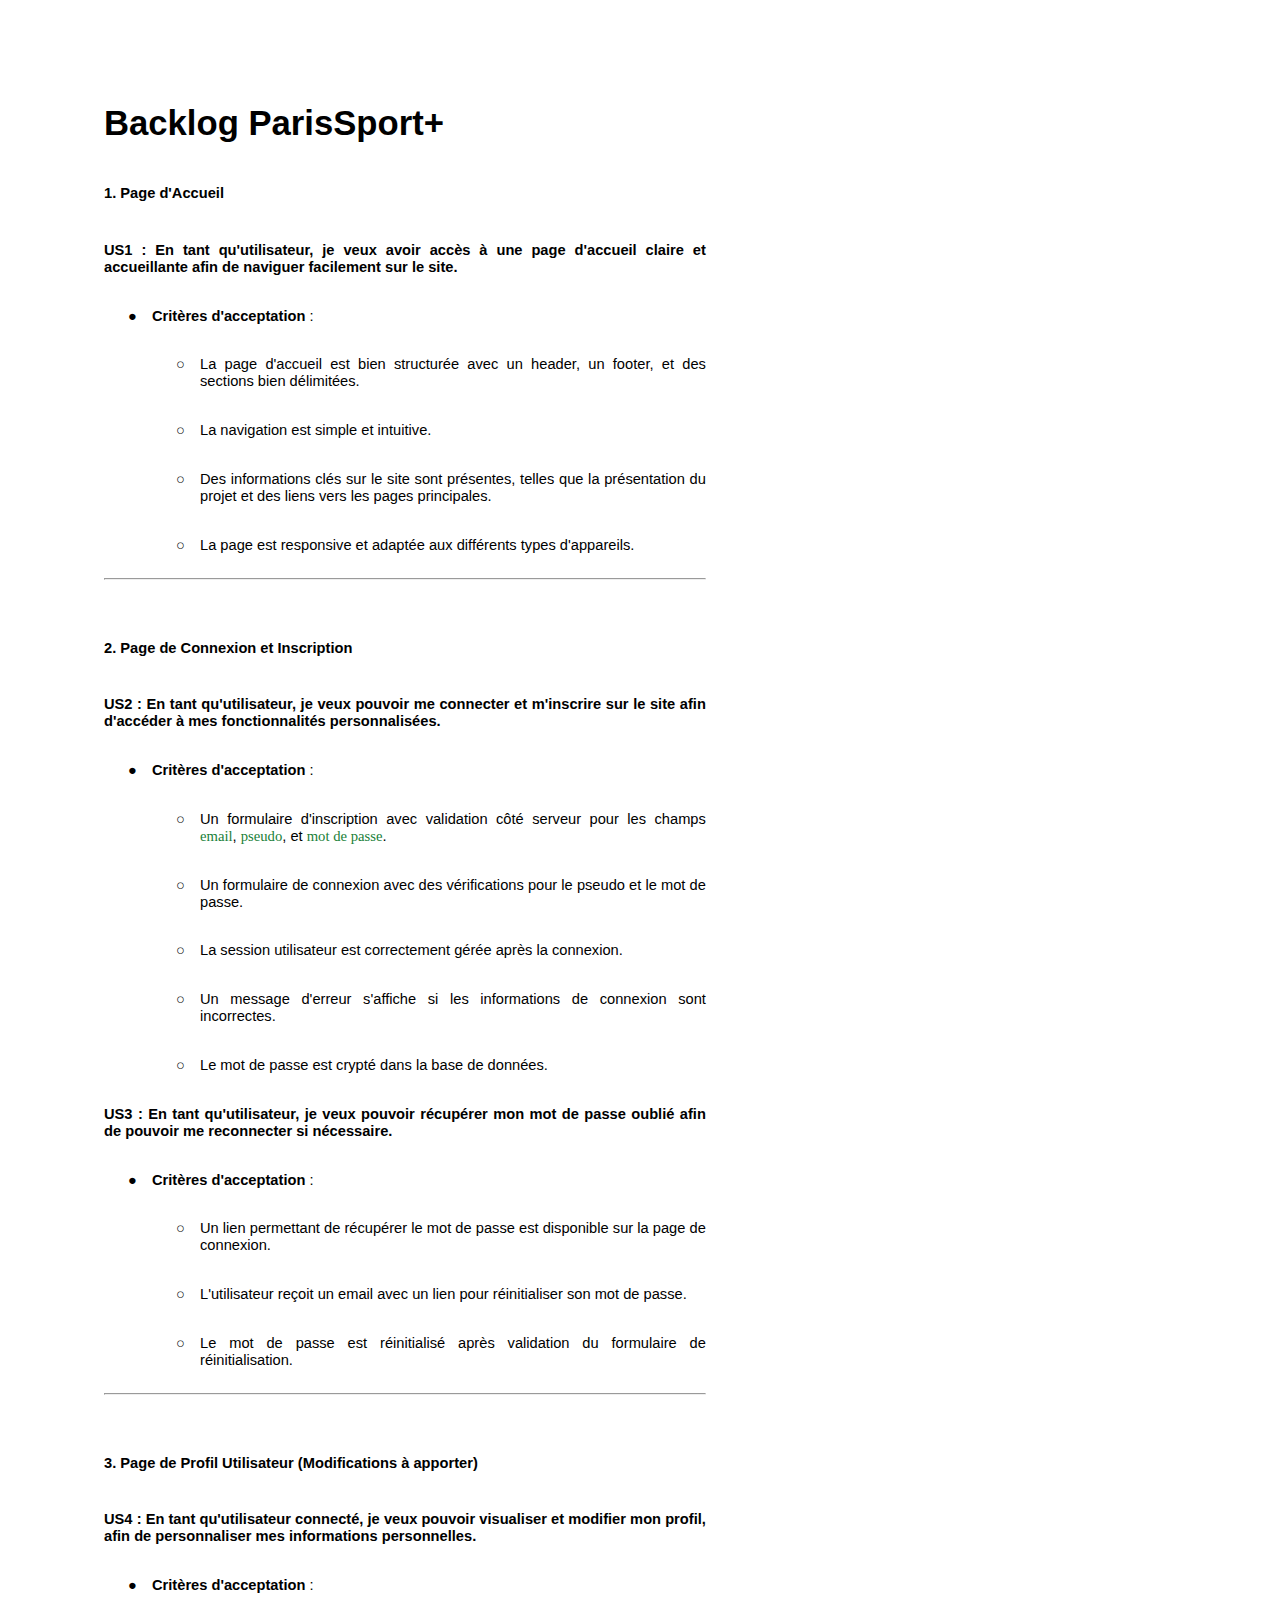
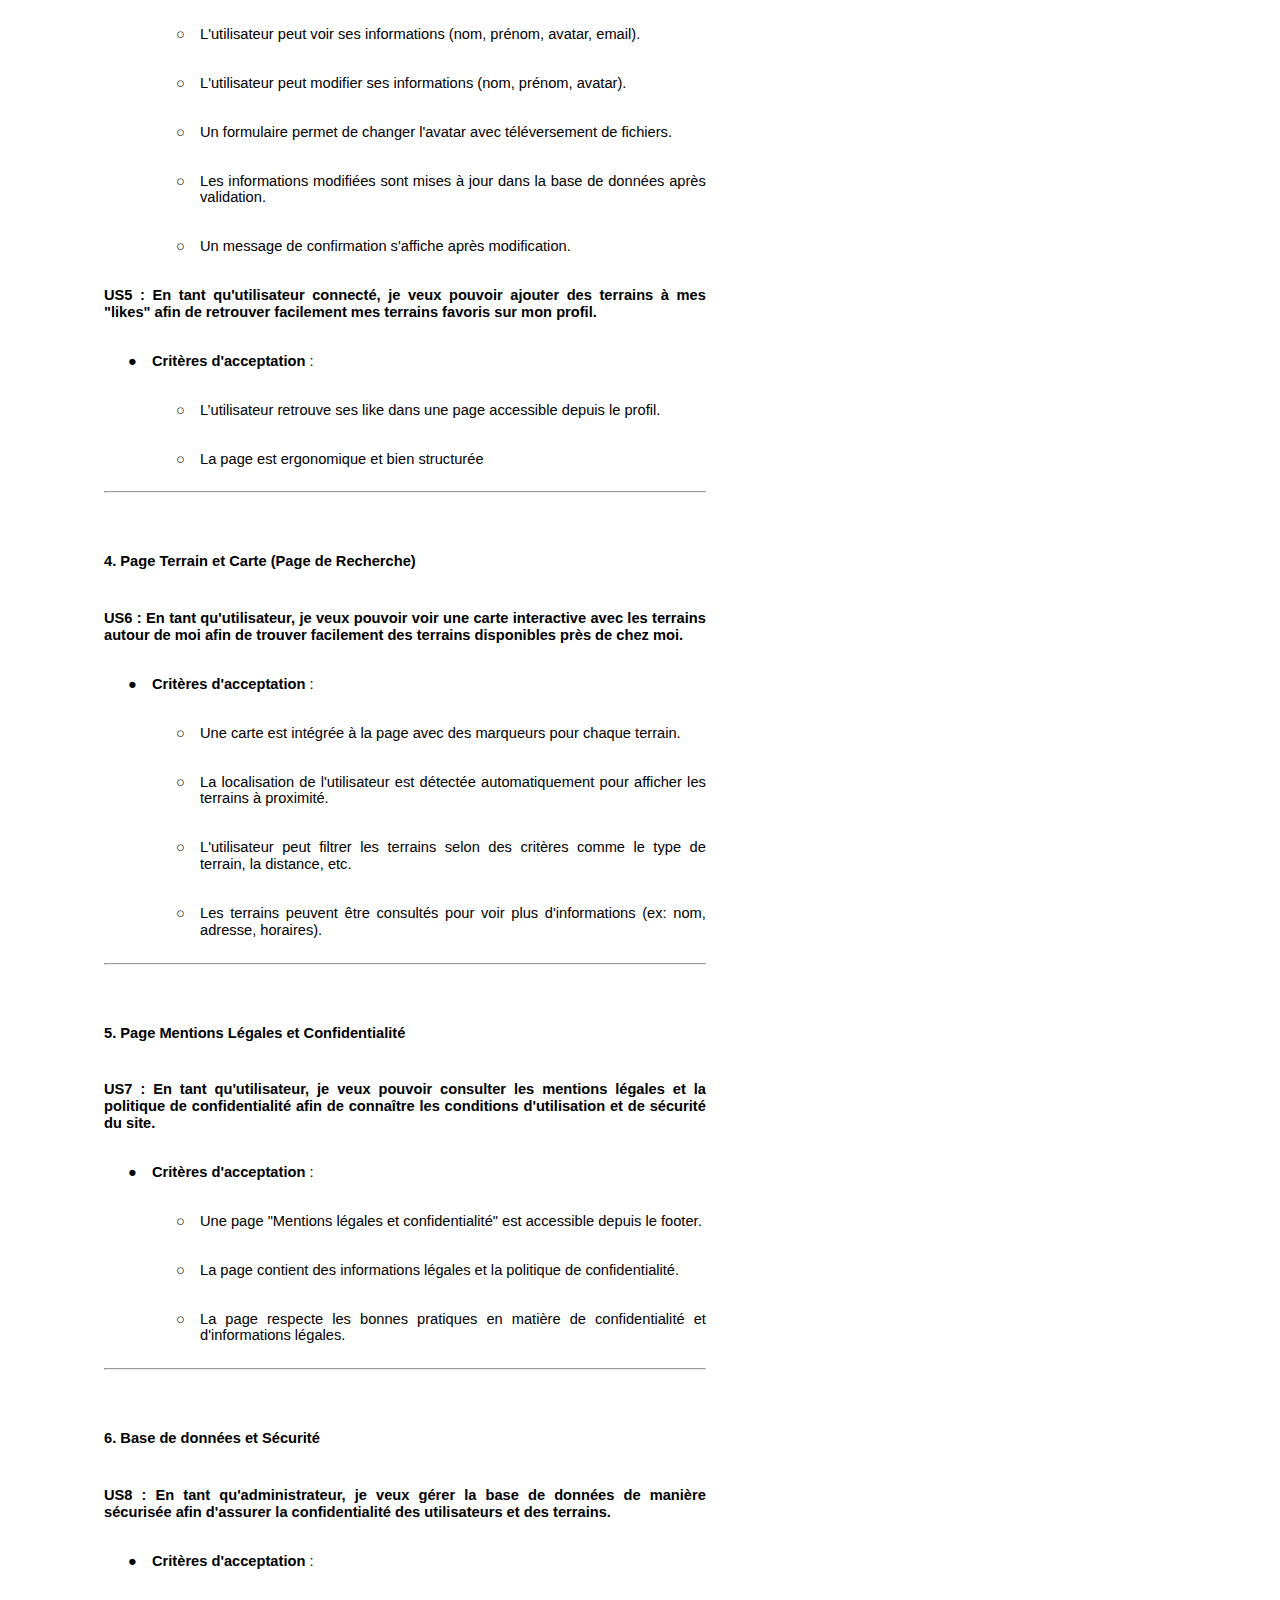
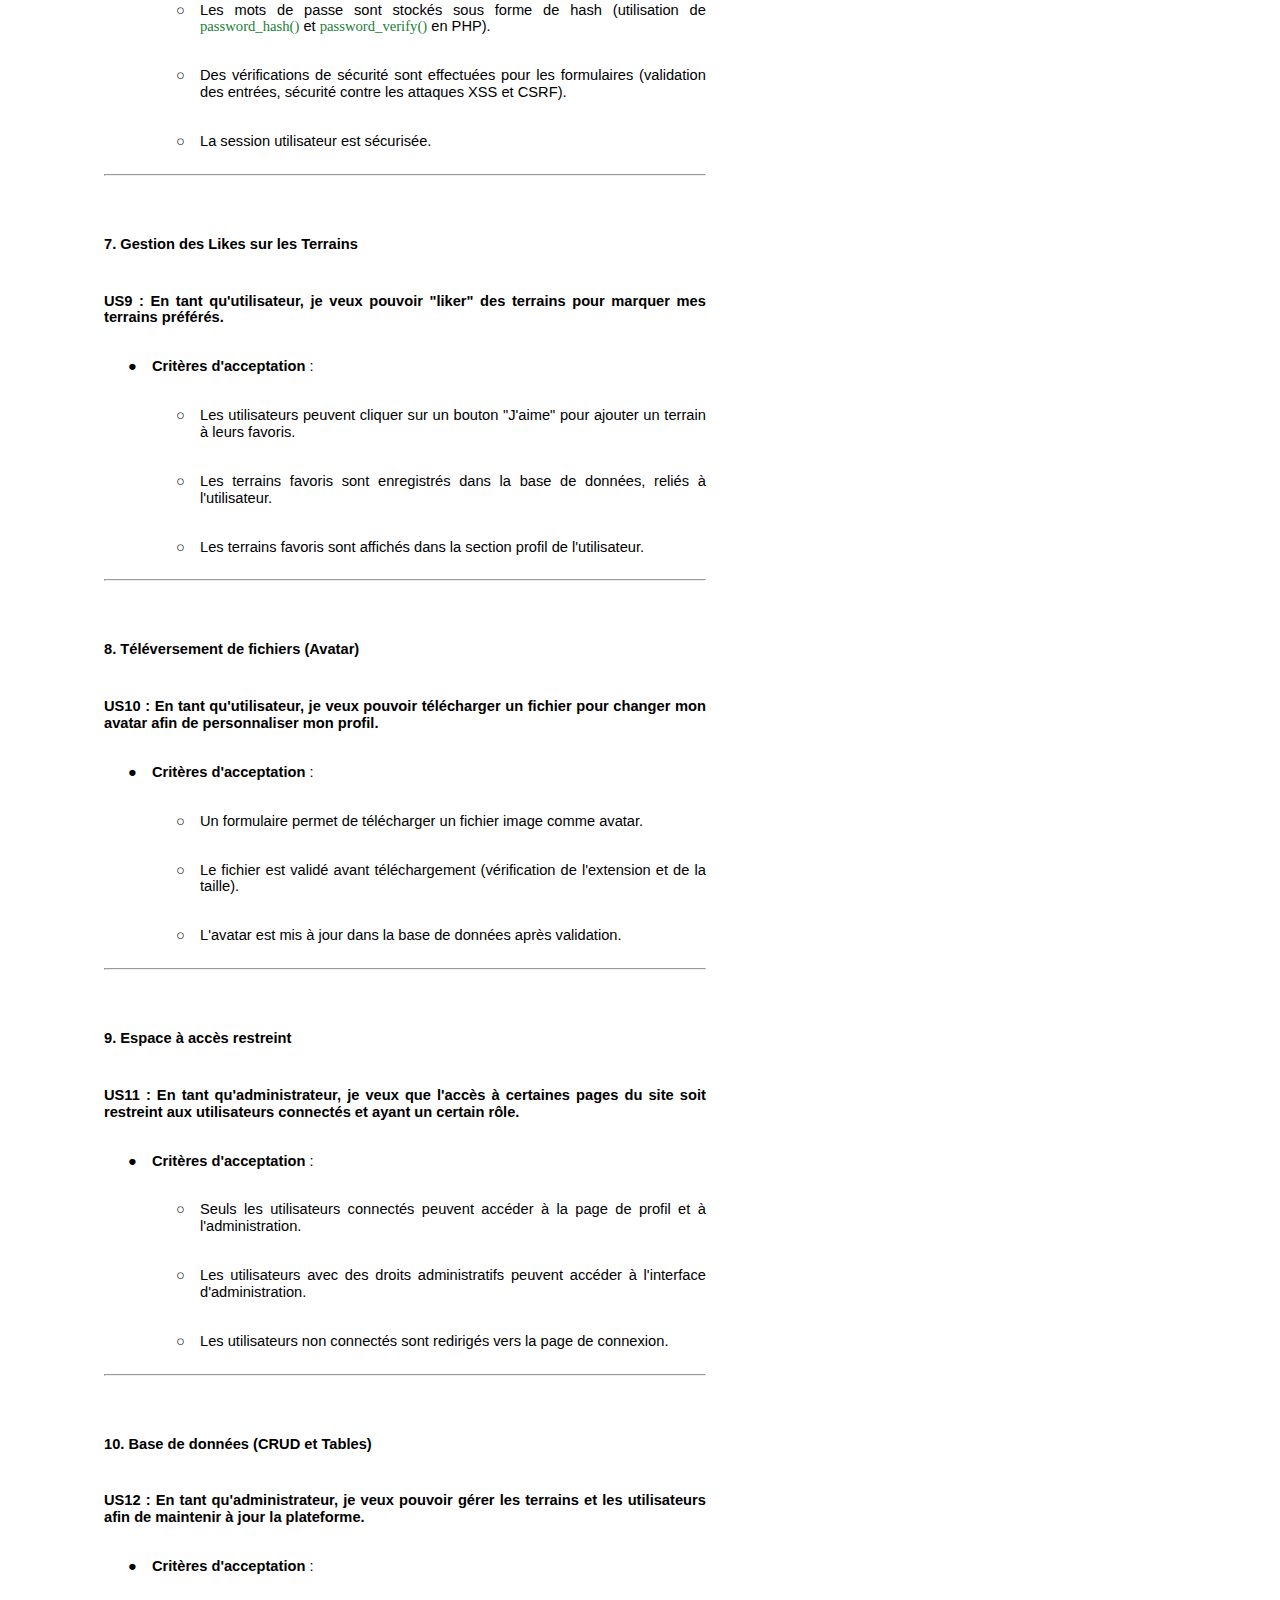
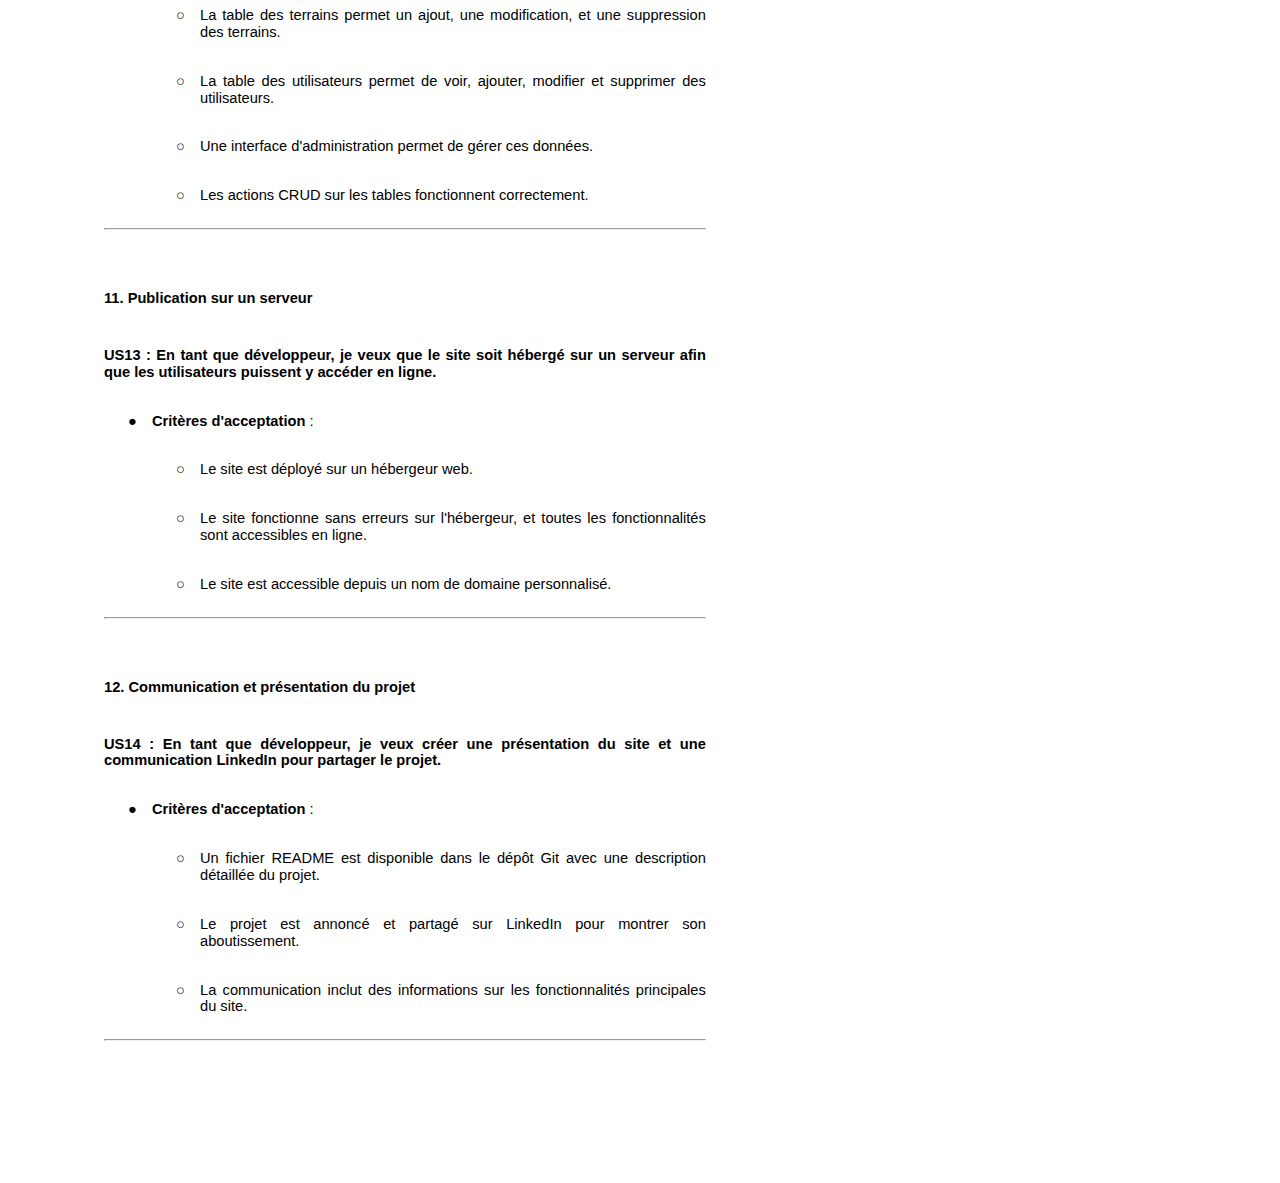
<file: doc/BacklogParisSport.html>
<html><head><meta content="text/html; charset=UTF-8" http-equiv="content-type"><style type="text/css">@import url(https://themes.googleusercontent.com/fonts/css?kit=XGMkxXUZTA64h2imyzu79g);.lst-kix_bz93efaguk58-1>li:before{content:"\0025cb   "}.lst-kix_bz93efaguk58-0>li:before{content:"\0025cf   "}.lst-kix_bz93efaguk58-2>li:before{content:"\0025a0   "}.lst-kix_bz93efaguk58-5>li:before{content:"\0025a0   "}.lst-kix_bz93efaguk58-4>li:before{content:"\0025cb   "}.lst-kix_bz93efaguk58-3>li:before{content:"\0025cf   "}.lst-kix_r1dg8y3s23q3-8>li:before{content:"\0025a0   "}.lst-kix_bz93efaguk58-8>li:before{content:"\0025a0   "}.lst-kix_r1dg8y3s23q3-6>li:before{content:"\0025cf   "}.lst-kix_r1dg8y3s23q3-7>li:before{content:"\0025cb   "}.lst-kix_r1dg8y3s23q3-4>li:before{content:"\0025cb   "}.lst-kix_bz93efaguk58-6>li:before{content:"\0025cf   "}.lst-kix_bz93efaguk58-7>li:before{content:"\0025cb   "}.lst-kix_r1dg8y3s23q3-5>li:before{content:"\0025a0   "}.lst-kix_r1dg8y3s23q3-0>li:before{content:"\0025cf   "}.lst-kix_r1dg8y3s23q3-2>li:before{content:"\0025a0   "}.lst-kix_r1dg8y3s23q3-3>li:before{content:"\0025cf   "}ul.lst-kix_lhtgxtkdyfj8-1{list-style-type:none}ul.lst-kix_lhtgxtkdyfj8-0{list-style-type:none}.lst-kix_r1dg8y3s23q3-1>li:before{content:"\0025cb   "}.lst-kix_eq26rh3wod17-6>li:before{content:"\0025cf   "}.lst-kix_eq26rh3wod17-8>li:before{content:"\0025a0   "}.lst-kix_eq26rh3wod17-7>li:before{content:"\0025cb   "}ul.lst-kix_lhtgxtkdyfj8-5{list-style-type:none}ul.lst-kix_lhtgxtkdyfj8-4{list-style-type:none}ul.lst-kix_lhtgxtkdyfj8-3{list-style-type:none}ul.lst-kix_bz93efaguk58-8{list-style-type:none}ul.lst-kix_lhtgxtkdyfj8-2{list-style-type:none}.lst-kix_eq26rh3wod17-2>li:before{content:"\0025a0   "}.lst-kix_eq26rh3wod17-4>li:before{content:"\0025cb   "}ul.lst-kix_bz93efaguk58-7{list-style-type:none}ul.lst-kix_lhtgxtkdyfj8-8{list-style-type:none}ul.lst-kix_lhtgxtkdyfj8-7{list-style-type:none}ul.lst-kix_lhtgxtkdyfj8-6{list-style-type:none}.lst-kix_eq26rh3wod17-1>li:before{content:"\0025cb   "}.lst-kix_eq26rh3wod17-5>li:before{content:"\0025a0   "}ul.lst-kix_bz93efaguk58-2{list-style-type:none}ul.lst-kix_bz93efaguk58-1{list-style-type:none}ul.lst-kix_bz93efaguk58-0{list-style-type:none}ul.lst-kix_bz93efaguk58-6{list-style-type:none}ul.lst-kix_bz93efaguk58-5{list-style-type:none}ul.lst-kix_bz93efaguk58-4{list-style-type:none}.lst-kix_eq26rh3wod17-3>li:before{content:"\0025cf   "}ul.lst-kix_bz93efaguk58-3{list-style-type:none}.lst-kix_w7a90azeq2c2-8>li:before{content:"\0025a0   "}.lst-kix_w7a90azeq2c2-7>li:before{content:"\0025cb   "}.lst-kix_eq26rh3wod17-0>li:before{content:"\0025cf   "}.lst-kix_w7a90azeq2c2-4>li:before{content:"\0025cb   "}.lst-kix_w7a90azeq2c2-3>li:before{content:"\0025cf   "}.lst-kix_w7a90azeq2c2-5>li:before{content:"\0025a0   "}.lst-kix_w7a90azeq2c2-2>li:before{content:"\0025a0   "}.lst-kix_w7a90azeq2c2-6>li:before{content:"\0025cf   "}ul.lst-kix_eq26rh3wod17-7{list-style-type:none}ul.lst-kix_eq26rh3wod17-6{list-style-type:none}ul.lst-kix_eq26rh3wod17-5{list-style-type:none}ul.lst-kix_eq26rh3wod17-4{list-style-type:none}ul.lst-kix_eq26rh3wod17-8{list-style-type:none}.lst-kix_w7a90azeq2c2-1>li:before{content:"\0025cb   "}ul.lst-kix_eq26rh3wod17-3{list-style-type:none}ul.lst-kix_eq26rh3wod17-2{list-style-type:none}ul.lst-kix_eq26rh3wod17-1{list-style-type:none}ul.lst-kix_eq26rh3wod17-0{list-style-type:none}ul.lst-kix_xi1wc02abz8b-0{list-style-type:none}ul.lst-kix_xi1wc02abz8b-1{list-style-type:none}ul.lst-kix_xi1wc02abz8b-2{list-style-type:none}ul.lst-kix_xi1wc02abz8b-3{list-style-type:none}ul.lst-kix_xi1wc02abz8b-8{list-style-type:none}ul.lst-kix_xi1wc02abz8b-4{list-style-type:none}ul.lst-kix_xi1wc02abz8b-5{list-style-type:none}ul.lst-kix_xi1wc02abz8b-6{list-style-type:none}ul.lst-kix_xi1wc02abz8b-7{list-style-type:none}.lst-kix_lhtgxtkdyfj8-0>li:before{content:"\0025cf   "}.lst-kix_4fp1rqui1zhj-6>li:before{content:"\0025cf   "}.lst-kix_lhtgxtkdyfj8-2>li:before{content:"\0025a0   "}.lst-kix_4fp1rqui1zhj-4>li:before{content:"\0025cb   "}.lst-kix_4fp1rqui1zhj-8>li:before{content:"\0025a0   "}ul.lst-kix_nbe6zi348avw-0{list-style-type:none}ul.lst-kix_nbe6zi348avw-1{list-style-type:none}ul.lst-kix_40p2dtoordqa-0{list-style-type:none}.lst-kix_40p2dtoordqa-2>li:before{content:"\0025a0   "}.lst-kix_lhtgxtkdyfj8-4>li:before{content:"\0025cb   "}.lst-kix_40p2dtoordqa-4>li:before{content:"\0025cb   "}.lst-kix_40p2dtoordqa-6>li:before{content:"\0025cf   "}ul.lst-kix_40p2dtoordqa-1{list-style-type:none}ul.lst-kix_40p2dtoordqa-2{list-style-type:none}ul.lst-kix_40p2dtoordqa-3{list-style-type:none}ul.lst-kix_40p2dtoordqa-4{list-style-type:none}ul.lst-kix_40p2dtoordqa-5{list-style-type:none}ul.lst-kix_40p2dtoordqa-6{list-style-type:none}ul.lst-kix_40p2dtoordqa-7{list-style-type:none}.lst-kix_40p2dtoordqa-8>li:before{content:"\0025a0   "}ul.lst-kix_40p2dtoordqa-8{list-style-type:none}ul.lst-kix_b4vii6eakx88-8{list-style-type:none}.lst-kix_nbe6zi348avw-6>li:before{content:"\0025cf   "}ul.lst-kix_q1gwfn21t0l8-4{list-style-type:none}ul.lst-kix_q1gwfn21t0l8-5{list-style-type:none}ul.lst-kix_b4vii6eakx88-6{list-style-type:none}.lst-kix_beugkn7z8kzf-8>li:before{content:"\0025a0   "}ul.lst-kix_q1gwfn21t0l8-2{list-style-type:none}ul.lst-kix_b4vii6eakx88-7{list-style-type:none}.lst-kix_q1gwfn21t0l8-1>li:before{content:"\0025cb   "}ul.lst-kix_q1gwfn21t0l8-3{list-style-type:none}ul.lst-kix_q1gwfn21t0l8-8{list-style-type:none}ul.lst-kix_q1gwfn21t0l8-6{list-style-type:none}.lst-kix_1af0wkfwcula-0>li:before{content:"\0025cf   "}.lst-kix_1af0wkfwcula-4>li:before{content:"\0025cb   "}ul.lst-kix_q1gwfn21t0l8-7{list-style-type:none}.lst-kix_beugkn7z8kzf-4>li:before{content:"\0025cb   "}.lst-kix_q1gwfn21t0l8-3>li:before{content:"\0025cf   "}.lst-kix_q1gwfn21t0l8-5>li:before{content:"\0025a0   "}.lst-kix_nbe6zi348avw-8>li:before{content:"\0025a0   "}.lst-kix_nbe6zi348avw-0>li:before{content:"\0025cf   "}.lst-kix_1af0wkfwcula-2>li:before{content:"\0025a0   "}.lst-kix_4fp1rqui1zhj-0>li:before{content:"\0025cf   "}ul.lst-kix_nbe6zi348avw-2{list-style-type:none}.lst-kix_nbe6zi348avw-2>li:before{content:"\0025a0   "}ul.lst-kix_nbe6zi348avw-3{list-style-type:none}.lst-kix_4fp1rqui1zhj-2>li:before{content:"\0025a0   "}.lst-kix_beugkn7z8kzf-6>li:before{content:"\0025cf   "}ul.lst-kix_nbe6zi348avw-4{list-style-type:none}ul.lst-kix_nbe6zi348avw-5{list-style-type:none}.lst-kix_nbe6zi348avw-4>li:before{content:"\0025cb   "}ul.lst-kix_nbe6zi348avw-6{list-style-type:none}ul.lst-kix_nbe6zi348avw-7{list-style-type:none}ul.lst-kix_nbe6zi348avw-8{list-style-type:none}.lst-kix_40p2dtoordqa-0>li:before{content:"\0025cf   "}ul.lst-kix_r1dg8y3s23q3-2{list-style-type:none}ul.lst-kix_r1dg8y3s23q3-1{list-style-type:none}ul.lst-kix_mkmxcdqaamca-0{list-style-type:none}ul.lst-kix_r1dg8y3s23q3-0{list-style-type:none}ul.lst-kix_mkmxcdqaamca-3{list-style-type:none}ul.lst-kix_mkmxcdqaamca-4{list-style-type:none}ul.lst-kix_mkmxcdqaamca-1{list-style-type:none}ul.lst-kix_mkmxcdqaamca-2{list-style-type:none}ul.lst-kix_mkmxcdqaamca-7{list-style-type:none}.lst-kix_mkmxcdqaamca-8>li:before{content:"\0025a0   "}ul.lst-kix_mkmxcdqaamca-8{list-style-type:none}ul.lst-kix_r1dg8y3s23q3-8{list-style-type:none}ul.lst-kix_mkmxcdqaamca-5{list-style-type:none}ul.lst-kix_r1dg8y3s23q3-7{list-style-type:none}ul.lst-kix_mkmxcdqaamca-6{list-style-type:none}ul.lst-kix_r1dg8y3s23q3-6{list-style-type:none}ul.lst-kix_r1dg8y3s23q3-5{list-style-type:none}ul.lst-kix_r1dg8y3s23q3-4{list-style-type:none}ul.lst-kix_r1dg8y3s23q3-3{list-style-type:none}ul.lst-kix_w7a90azeq2c2-1{list-style-type:none}ul.lst-kix_w7a90azeq2c2-2{list-style-type:none}.lst-kix_beugkn7z8kzf-0>li:before{content:"\0025cf   "}.lst-kix_beugkn7z8kzf-2>li:before{content:"\0025a0   "}ul.lst-kix_w7a90azeq2c2-3{list-style-type:none}.lst-kix_q1gwfn21t0l8-7>li:before{content:"\0025cb   "}ul.lst-kix_w7a90azeq2c2-4{list-style-type:none}.lst-kix_1af0wkfwcula-8>li:before{content:"\0025a0   "}ul.lst-kix_w7a90azeq2c2-0{list-style-type:none}.lst-kix_mkmxcdqaamca-2>li:before{content:"\0025a0   "}.lst-kix_mkmxcdqaamca-6>li:before{content:"\0025cf   "}ul.lst-kix_b4vii6eakx88-0{list-style-type:none}ul.lst-kix_b4vii6eakx88-1{list-style-type:none}ul.lst-kix_b4vii6eakx88-4{list-style-type:none}ul.lst-kix_w7a90azeq2c2-5{list-style-type:none}ul.lst-kix_b4vii6eakx88-5{list-style-type:none}ul.lst-kix_w7a90azeq2c2-6{list-style-type:none}ul.lst-kix_b4vii6eakx88-2{list-style-type:none}.lst-kix_1af0wkfwcula-6>li:before{content:"\0025cf   "}ul.lst-kix_w7a90azeq2c2-7{list-style-type:none}ul.lst-kix_b4vii6eakx88-3{list-style-type:none}ul.lst-kix_w7a90azeq2c2-8{list-style-type:none}.lst-kix_mkmxcdqaamca-4>li:before{content:"\0025cb   "}.lst-kix_34b22ldvqug6-0>li:before{content:"\0025cf   "}.lst-kix_34b22ldvqug6-1>li:before{content:"\0025cb   "}.lst-kix_mkmxcdqaamca-1>li:before{content:"\0025cb   "}.lst-kix_34b22ldvqug6-2>li:before{content:"\0025a0   "}.lst-kix_b4vii6eakx88-4>li:before{content:"\0025cb   "}.lst-kix_xi1wc02abz8b-8>li:before{content:"\0025a0   "}.lst-kix_mkmxcdqaamca-0>li:before{content:"\0025cf   "}.lst-kix_34b22ldvqug6-4>li:before{content:"\0025cb   "}.lst-kix_34b22ldvqug6-3>li:before{content:"\0025cf   "}.lst-kix_34b22ldvqug6-5>li:before{content:"\0025a0   "}.lst-kix_b4vii6eakx88-5>li:before{content:"\0025a0   "}.lst-kix_b4vii6eakx88-6>li:before{content:"\0025cf   "}.lst-kix_b4vii6eakx88-7>li:before{content:"\0025cb   "}.lst-kix_34b22ldvqug6-7>li:before{content:"\0025cb   "}.lst-kix_34b22ldvqug6-6>li:before{content:"\0025cf   "}.lst-kix_b4vii6eakx88-8>li:before{content:"\0025a0   "}.lst-kix_34b22ldvqug6-8>li:before{content:"\0025a0   "}.lst-kix_xi1wc02abz8b-1>li:before{content:"\0025cb   "}.lst-kix_xi1wc02abz8b-0>li:before{content:"\0025cf   "}.lst-kix_b4vii6eakx88-2>li:before{content:"\0025a0   "}.lst-kix_b4vii6eakx88-3>li:before{content:"\0025cf   "}.lst-kix_xi1wc02abz8b-5>li:before{content:"\0025a0   "}.lst-kix_xi1wc02abz8b-7>li:before{content:"\0025cb   "}.lst-kix_b4vii6eakx88-1>li:before{content:"\0025cb   "}.lst-kix_xi1wc02abz8b-2>li:before{content:"\0025a0   "}.lst-kix_xi1wc02abz8b-6>li:before{content:"\0025cf   "}.lst-kix_xi1wc02abz8b-3>li:before{content:"\0025cf   "}ul.lst-kix_q1gwfn21t0l8-0{list-style-type:none}.lst-kix_b4vii6eakx88-0>li:before{content:"\0025cf   "}ul.lst-kix_q1gwfn21t0l8-1{list-style-type:none}.lst-kix_xi1wc02abz8b-4>li:before{content:"\0025cb   "}ul.lst-kix_4fp1rqui1zhj-7{list-style-type:none}.lst-kix_lhtgxtkdyfj8-8>li:before{content:"\0025a0   "}ul.lst-kix_4fp1rqui1zhj-6{list-style-type:none}ul.lst-kix_4fp1rqui1zhj-5{list-style-type:none}ul.lst-kix_4fp1rqui1zhj-4{list-style-type:none}ul.lst-kix_4fp1rqui1zhj-3{list-style-type:none}.lst-kix_lhtgxtkdyfj8-6>li:before{content:"\0025cf   "}.lst-kix_lhtgxtkdyfj8-7>li:before{content:"\0025cb   "}ul.lst-kix_4fp1rqui1zhj-2{list-style-type:none}ul.lst-kix_4fp1rqui1zhj-1{list-style-type:none}ul.lst-kix_4fp1rqui1zhj-0{list-style-type:none}ul.lst-kix_4fp1rqui1zhj-8{list-style-type:none}.lst-kix_w7a90azeq2c2-0>li:before{content:"\0025cf   "}ul.lst-kix_1af0wkfwcula-0{list-style-type:none}ul.lst-kix_1af0wkfwcula-2{list-style-type:none}ul.lst-kix_1af0wkfwcula-1{list-style-type:none}ul.lst-kix_1af0wkfwcula-4{list-style-type:none}ul.lst-kix_1af0wkfwcula-3{list-style-type:none}ul.lst-kix_1af0wkfwcula-6{list-style-type:none}ul.lst-kix_1af0wkfwcula-5{list-style-type:none}ul.lst-kix_1af0wkfwcula-8{list-style-type:none}ul.lst-kix_1af0wkfwcula-7{list-style-type:none}.lst-kix_lhtgxtkdyfj8-1>li:before{content:"\0025cb   "}.lst-kix_4fp1rqui1zhj-7>li:before{content:"\0025cb   "}.lst-kix_40p2dtoordqa-1>li:before{content:"\0025cb   "}.lst-kix_lhtgxtkdyfj8-3>li:before{content:"\0025cf   "}.lst-kix_4fp1rqui1zhj-5>li:before{content:"\0025a0   "}.lst-kix_lhtgxtkdyfj8-5>li:before{content:"\0025a0   "}.lst-kix_40p2dtoordqa-3>li:before{content:"\0025cf   "}.lst-kix_40p2dtoordqa-5>li:before{content:"\0025a0   "}.lst-kix_40p2dtoordqa-7>li:before{content:"\0025cb   "}.lst-kix_1af0wkfwcula-3>li:before{content:"\0025cf   "}.lst-kix_1af0wkfwcula-1>li:before{content:"\0025cb   "}.lst-kix_1af0wkfwcula-5>li:before{content:"\0025a0   "}.lst-kix_nbe6zi348avw-5>li:before{content:"\0025a0   "}.lst-kix_q1gwfn21t0l8-2>li:before{content:"\0025a0   "}.lst-kix_beugkn7z8kzf-5>li:before{content:"\0025a0   "}ul.lst-kix_34b22ldvqug6-1{list-style-type:none}ul.lst-kix_34b22ldvqug6-2{list-style-type:none}ul.lst-kix_34b22ldvqug6-3{list-style-type:none}ul.lst-kix_34b22ldvqug6-4{list-style-type:none}.lst-kix_beugkn7z8kzf-3>li:before{content:"\0025cf   "}ul.lst-kix_beugkn7z8kzf-7{list-style-type:none}ul.lst-kix_34b22ldvqug6-5{list-style-type:none}ul.lst-kix_beugkn7z8kzf-8{list-style-type:none}ul.lst-kix_34b22ldvqug6-6{list-style-type:none}.lst-kix_nbe6zi348avw-7>li:before{content:"\0025cb   "}ul.lst-kix_34b22ldvqug6-7{list-style-type:none}.lst-kix_q1gwfn21t0l8-4>li:before{content:"\0025cb   "}ul.lst-kix_34b22ldvqug6-8{list-style-type:none}.lst-kix_nbe6zi348avw-1>li:before{content:"\0025cb   "}.lst-kix_4fp1rqui1zhj-1>li:before{content:"\0025cb   "}ul.lst-kix_34b22ldvqug6-0{list-style-type:none}.lst-kix_nbe6zi348avw-3>li:before{content:"\0025cf   "}.lst-kix_4fp1rqui1zhj-3>li:before{content:"\0025cf   "}.lst-kix_beugkn7z8kzf-7>li:before{content:"\0025cb   "}.lst-kix_q1gwfn21t0l8-0>li:before{content:"\0025cf   "}.lst-kix_mkmxcdqaamca-7>li:before{content:"\0025cb   "}li.li-bullet-0:before{margin-left:-18pt;white-space:nowrap;display:inline-block;min-width:18pt}.lst-kix_beugkn7z8kzf-1>li:before{content:"\0025cb   "}ul.lst-kix_beugkn7z8kzf-3{list-style-type:none}ul.lst-kix_beugkn7z8kzf-4{list-style-type:none}ul.lst-kix_beugkn7z8kzf-5{list-style-type:none}ul.lst-kix_beugkn7z8kzf-6{list-style-type:none}.lst-kix_mkmxcdqaamca-3>li:before{content:"\0025cf   "}.lst-kix_mkmxcdqaamca-5>li:before{content:"\0025a0   "}ul.lst-kix_beugkn7z8kzf-0{list-style-type:none}ul.lst-kix_beugkn7z8kzf-1{list-style-type:none}ul.lst-kix_beugkn7z8kzf-2{list-style-type:none}.lst-kix_q1gwfn21t0l8-6>li:before{content:"\0025cf   "}.lst-kix_1af0wkfwcula-7>li:before{content:"\0025cb   "}.lst-kix_q1gwfn21t0l8-8>li:before{content:"\0025a0   "}ol{margin:0;padding:0}table td,table th{padding:0}.c0{margin-left:72pt;padding-top:12pt;padding-left:0pt;padding-bottom:12pt;line-height:1.15;orphans:2;widows:2;text-align:justify}.c1{color:#000000;font-weight:400;text-decoration:none;vertical-align:baseline;font-size:11pt;font-family:"Arial";font-style:normal}.c4{padding-top:0pt;padding-bottom:0pt;line-height:1.15;orphans:2;widows:2;text-align:justify;height:11pt}.c3{color:#000000;font-weight:700;text-decoration:none;vertical-align:baseline;font-size:11pt;font-family:"Arial";font-style:normal}.c6{padding-top:12pt;padding-bottom:12pt;line-height:1.15;orphans:2;widows:2;text-align:justify}.c9{padding-top:14pt;padding-bottom:3pt;line-height:1.15;orphans:2;widows:2;text-align:justify}.c2{padding-top:12pt;padding-bottom:2pt;line-height:1.15;orphans:2;widows:2;text-align:justify}.c11{color:#000000;text-decoration:none;vertical-align:baseline;font-size:26pt;font-family:"Arial";font-style:normal}.c12{background-color:#ffffff;max-width:451.4pt;padding:72pt 72pt 72pt 72pt}.c7{color:#188038;font-weight:400;font-family:"Roboto Mono"}.c5{padding:0;margin:0}.c10{margin-left:36pt;padding-left:0pt}.c8{font-weight:700}.title{padding-top:0pt;color:#000000;font-size:26pt;padding-bottom:3pt;font-family:"Arial";line-height:1.15;page-break-after:avoid;orphans:2;widows:2;text-align:left}.subtitle{padding-top:0pt;color:#666666;font-size:15pt;padding-bottom:16pt;font-family:"Arial";line-height:1.15;page-break-after:avoid;orphans:2;widows:2;text-align:left}li{color:#000000;font-size:11pt;font-family:"Arial"}p{margin:0;color:#000000;font-size:11pt;font-family:"Arial"}h1{padding-top:20pt;color:#000000;font-size:20pt;padding-bottom:6pt;font-family:"Arial";line-height:1.15;page-break-after:avoid;orphans:2;widows:2;text-align:left}h2{padding-top:18pt;color:#000000;font-size:16pt;padding-bottom:6pt;font-family:"Arial";line-height:1.15;page-break-after:avoid;orphans:2;widows:2;text-align:left}h3{padding-top:16pt;color:#434343;font-size:14pt;padding-bottom:4pt;font-family:"Arial";line-height:1.15;page-break-after:avoid;orphans:2;widows:2;text-align:left}h4{padding-top:14pt;color:#666666;font-size:12pt;padding-bottom:4pt;font-family:"Arial";line-height:1.15;page-break-after:avoid;orphans:2;widows:2;text-align:left}h5{padding-top:12pt;color:#666666;font-size:11pt;padding-bottom:4pt;font-family:"Arial";line-height:1.15;page-break-after:avoid;orphans:2;widows:2;text-align:left}h6{padding-top:12pt;color:#666666;font-size:11pt;padding-bottom:4pt;font-family:"Arial";line-height:1.15;page-break-after:avoid;font-style:italic;orphans:2;widows:2;text-align:left}</style></head><body class="c12 doc-content"><p class="c9 title" id="h.p86kwjhmlyy2"><span class="c8 c11">Backlog ParisSport+</span></p><h4 class="c2" id="h.mmbza73gj5wo"><span class="c3">1. Page d&#39;Accueil</span></h4><p class="c6"><span class="c3">US1 : En tant qu&#39;utilisateur, je veux avoir acc&egrave;s &agrave; une page d&#39;accueil claire et accueillante afin de naviguer facilement sur le site.</span></p><ul class="c5 lst-kix_beugkn7z8kzf-0 start"><li class="c6 c10 li-bullet-0"><span class="c8">Crit&egrave;res d&#39;acceptation</span><span class="c1">&nbsp;:<br></span></li></ul><ul class="c5 lst-kix_beugkn7z8kzf-1 start"><li class="c0 li-bullet-0"><span class="c1">La page d&#39;accueil est bien structur&eacute;e avec un header, un footer, et des sections bien d&eacute;limit&eacute;es.<br></span></li><li class="c0 li-bullet-0"><span class="c1">La navigation est simple et intuitive.<br></span></li><li class="c0 li-bullet-0"><span class="c1">Des informations cl&eacute;s sur le site sont pr&eacute;sentes, telles que la pr&eacute;sentation du projet et des liens vers les pages principales.<br></span></li><li class="c0 li-bullet-0"><span class="c1">La page est responsive et adapt&eacute;e aux diff&eacute;rents types d&#39;appareils.<br></span></li></ul><hr><p class="c4"><span class="c1"></span></p><h4 class="c2" id="h.juggq9o2vikh"><span class="c3">2. Page de Connexion et Inscription</span></h4><p class="c6"><span class="c3">US2 : En tant qu&#39;utilisateur, je veux pouvoir me connecter et m&#39;inscrire sur le site afin d&#39;acc&eacute;der &agrave; mes fonctionnalit&eacute;s personnalis&eacute;es.</span></p><ul class="c5 lst-kix_1af0wkfwcula-0 start"><li class="c6 c10 li-bullet-0"><span class="c8">Crit&egrave;res d&#39;acceptation</span><span class="c1">&nbsp;:<br></span></li></ul><ul class="c5 lst-kix_1af0wkfwcula-1 start"><li class="c0 li-bullet-0"><span>Un formulaire d&#39;inscription avec validation c&ocirc;t&eacute; serveur pour les champs </span><span class="c7">email</span><span>, </span><span class="c7">pseudo</span><span>, et </span><span class="c7">mot de passe</span><span class="c1">.<br></span></li><li class="c0 li-bullet-0"><span class="c1">Un formulaire de connexion avec des v&eacute;rifications pour le pseudo et le mot de passe.<br></span></li><li class="c0 li-bullet-0"><span class="c1">La session utilisateur est correctement g&eacute;r&eacute;e apr&egrave;s la connexion.<br></span></li><li class="c0 li-bullet-0"><span class="c1">Un message d&#39;erreur s&#39;affiche si les informations de connexion sont incorrectes.<br></span></li><li class="c0 li-bullet-0"><span class="c1">Le mot de passe est crypt&eacute; dans la base de donn&eacute;es.<br></span></li></ul><p class="c6"><span class="c3">US3 : En tant qu&#39;utilisateur, je veux pouvoir r&eacute;cup&eacute;rer mon mot de passe oubli&eacute; afin de pouvoir me reconnecter si n&eacute;cessaire.</span></p><ul class="c5 lst-kix_40p2dtoordqa-0 start"><li class="c6 c10 li-bullet-0"><span class="c8">Crit&egrave;res d&#39;acceptation</span><span class="c1">&nbsp;:<br></span></li></ul><ul class="c5 lst-kix_40p2dtoordqa-1 start"><li class="c0 li-bullet-0"><span class="c1">Un lien permettant de r&eacute;cup&eacute;rer le mot de passe est disponible sur la page de connexion.<br></span></li><li class="c0 li-bullet-0"><span class="c1">L&#39;utilisateur re&ccedil;oit un email avec un lien pour r&eacute;initialiser son mot de passe.<br></span></li><li class="c0 li-bullet-0"><span class="c1">Le mot de passe est r&eacute;initialis&eacute; apr&egrave;s validation du formulaire de r&eacute;initialisation.<br></span></li></ul><hr><p class="c4"><span class="c1"></span></p><h4 class="c2" id="h.gsemn05wn4iz"><span class="c3">3. Page de Profil Utilisateur (Modifications &agrave; apporter)</span></h4><p class="c6"><span class="c3">US4 : En tant qu&#39;utilisateur connect&eacute;, je veux pouvoir visualiser et modifier mon profil, afin de personnaliser mes informations personnelles.</span></p><ul class="c5 lst-kix_lhtgxtkdyfj8-0 start"><li class="c6 c10 li-bullet-0"><span class="c8">Crit&egrave;res d&#39;acceptation</span><span class="c1">&nbsp;:<br></span></li></ul><ul class="c5 lst-kix_lhtgxtkdyfj8-1 start"><li class="c0 li-bullet-0"><span class="c1">L&#39;utilisateur peut voir ses informations (nom, pr&eacute;nom, avatar, email).<br></span></li><li class="c0 li-bullet-0"><span class="c1">L&#39;utilisateur peut modifier ses informations (nom, pr&eacute;nom, avatar).<br></span></li><li class="c0 li-bullet-0"><span class="c1">Un formulaire permet de changer l&#39;avatar avec t&eacute;l&eacute;versement de fichiers.<br></span></li><li class="c0 li-bullet-0"><span class="c1">Les informations modifi&eacute;es sont mises &agrave; jour dans la base de donn&eacute;es apr&egrave;s validation.<br></span></li><li class="c0 li-bullet-0"><span class="c1">Un message de confirmation s&#39;affiche apr&egrave;s modification.<br></span></li></ul><p class="c6"><span class="c3">US5 : En tant qu&#39;utilisateur connect&eacute;, je veux pouvoir ajouter des terrains &agrave; mes &quot;likes&quot; afin de retrouver facilement mes terrains favoris sur mon profil.</span></p><ul class="c5 lst-kix_b4vii6eakx88-0 start"><li class="c6 c10 li-bullet-0"><span class="c8">Crit&egrave;res d&#39;acceptation</span><span class="c1">&nbsp;:<br></span></li></ul><ul class="c5 lst-kix_b4vii6eakx88-1 start"><li class="c0 li-bullet-0"><span class="c1">L&rsquo;utilisateur retrouve ses like dans une page accessible depuis le profil.</span></li><li class="c0 li-bullet-0"><span class="c1">La page est ergonomique et bien structur&eacute;e<br></span></li></ul><hr><p class="c4"><span class="c1"></span></p><h4 class="c2" id="h.jbqlz3r35qwu"><span class="c3">4. Page Terrain et Carte (Page de Recherche)</span></h4><p class="c6"><span class="c3">US6 : En tant qu&#39;utilisateur, je veux pouvoir voir une carte interactive avec les terrains autour de moi afin de trouver facilement des terrains disponibles pr&egrave;s de chez moi.</span></p><ul class="c5 lst-kix_xi1wc02abz8b-0 start"><li class="c6 c10 li-bullet-0"><span class="c8">Crit&egrave;res d&#39;acceptation</span><span class="c1">&nbsp;:<br></span></li></ul><ul class="c5 lst-kix_xi1wc02abz8b-1 start"><li class="c0 li-bullet-0"><span class="c1">Une carte est int&eacute;gr&eacute;e &agrave; la page avec des marqueurs pour chaque terrain.<br></span></li><li class="c0 li-bullet-0"><span class="c1">La localisation de l&#39;utilisateur est d&eacute;tect&eacute;e automatiquement pour afficher les terrains &agrave; proximit&eacute;.<br></span></li><li class="c0 li-bullet-0"><span class="c1">L&#39;utilisateur peut filtrer les terrains selon des crit&egrave;res comme le type de terrain, la distance, etc.<br></span></li><li class="c0 li-bullet-0"><span class="c1">Les terrains peuvent &ecirc;tre consult&eacute;s pour voir plus d&#39;informations (ex: nom, adresse, horaires).<br></span></li></ul><hr><p class="c4"><span class="c1"></span></p><h4 class="c2" id="h.cl3o32sj6q0n"><span class="c3">5. Page Mentions L&eacute;gales et Confidentialit&eacute;</span></h4><p class="c6"><span class="c3">US7 : En tant qu&#39;utilisateur, je veux pouvoir consulter les mentions l&eacute;gales et la politique de confidentialit&eacute; afin de conna&icirc;tre les conditions d&#39;utilisation et de s&eacute;curit&eacute; du site.</span></p><ul class="c5 lst-kix_eq26rh3wod17-0 start"><li class="c6 c10 li-bullet-0"><span class="c8">Crit&egrave;res d&#39;acceptation</span><span class="c1">&nbsp;:<br></span></li></ul><ul class="c5 lst-kix_eq26rh3wod17-1 start"><li class="c0 li-bullet-0"><span class="c1">Une page &quot;Mentions l&eacute;gales et confidentialit&eacute;&quot; est accessible depuis le footer.<br></span></li><li class="c0 li-bullet-0"><span class="c1">La page contient des informations l&eacute;gales et la politique de confidentialit&eacute;.<br></span></li><li class="c0 li-bullet-0"><span class="c1">La page respecte les bonnes pratiques en mati&egrave;re de confidentialit&eacute; et d&#39;informations l&eacute;gales.<br></span></li></ul><hr><p class="c4"><span class="c1"></span></p><h4 class="c2" id="h.tc683ki6xr3z"><span class="c3">6. Base de donn&eacute;es et S&eacute;curit&eacute;</span></h4><p class="c6"><span class="c3">US8 : En tant qu&#39;administrateur, je veux g&eacute;rer la base de donn&eacute;es de mani&egrave;re s&eacute;curis&eacute;e afin d&#39;assurer la confidentialit&eacute; des utilisateurs et des terrains.</span></p><ul class="c5 lst-kix_r1dg8y3s23q3-0 start"><li class="c6 c10 li-bullet-0"><span class="c8">Crit&egrave;res d&#39;acceptation</span><span class="c1">&nbsp;:<br></span></li></ul><ul class="c5 lst-kix_r1dg8y3s23q3-1 start"><li class="c0 li-bullet-0"><span>Les mots de passe sont stock&eacute;s sous forme de hash (utilisation de </span><span class="c7">password_hash()</span><span>&nbsp;et </span><span class="c7">password_verify()</span><span class="c1">&nbsp;en PHP).<br></span></li><li class="c0 li-bullet-0"><span class="c1">Des v&eacute;rifications de s&eacute;curit&eacute; sont effectu&eacute;es pour les formulaires (validation des entr&eacute;es, s&eacute;curit&eacute; contre les attaques XSS et CSRF).<br></span></li><li class="c0 li-bullet-0"><span class="c1">La session utilisateur est s&eacute;curis&eacute;e.<br></span></li></ul><hr><p class="c4"><span class="c1"></span></p><h4 class="c2" id="h.7dahganmij7a"><span class="c3">7. Gestion des Likes sur les Terrains</span></h4><p class="c6"><span class="c3">US9 : En tant qu&#39;utilisateur, je veux pouvoir &quot;liker&quot; des terrains pour marquer mes terrains pr&eacute;f&eacute;r&eacute;s.</span></p><ul class="c5 lst-kix_mkmxcdqaamca-0 start"><li class="c6 c10 li-bullet-0"><span class="c8">Crit&egrave;res d&#39;acceptation</span><span class="c1">&nbsp;:<br></span></li></ul><ul class="c5 lst-kix_mkmxcdqaamca-1 start"><li class="c0 li-bullet-0"><span class="c1">Les utilisateurs peuvent cliquer sur un bouton &quot;J&#39;aime&quot; pour ajouter un terrain &agrave; leurs favoris.<br></span></li><li class="c0 li-bullet-0"><span class="c1">Les terrains favoris sont enregistr&eacute;s dans la base de donn&eacute;es, reli&eacute;s &agrave; l&#39;utilisateur.<br></span></li><li class="c0 li-bullet-0"><span class="c1">Les terrains favoris sont affich&eacute;s dans la section profil de l&#39;utilisateur.<br></span></li></ul><hr><p class="c4"><span class="c1"></span></p><h4 class="c2" id="h.sd7lpxbfcu5h"><span class="c3">8. T&eacute;l&eacute;versement de fichiers (Avatar)</span></h4><p class="c6"><span class="c3">US10 : En tant qu&#39;utilisateur, je veux pouvoir t&eacute;l&eacute;charger un fichier pour changer mon avatar afin de personnaliser mon profil.</span></p><ul class="c5 lst-kix_4fp1rqui1zhj-0 start"><li class="c6 c10 li-bullet-0"><span class="c8">Crit&egrave;res d&#39;acceptation</span><span class="c1">&nbsp;:<br></span></li></ul><ul class="c5 lst-kix_4fp1rqui1zhj-1 start"><li class="c0 li-bullet-0"><span class="c1">Un formulaire permet de t&eacute;l&eacute;charger un fichier image comme avatar.<br></span></li><li class="c0 li-bullet-0"><span class="c1">Le fichier est valid&eacute; avant t&eacute;l&eacute;chargement (v&eacute;rification de l&#39;extension et de la taille).<br></span></li><li class="c0 li-bullet-0"><span class="c1">L&#39;avatar est mis &agrave; jour dans la base de donn&eacute;es apr&egrave;s validation.<br></span></li></ul><hr><p class="c4"><span class="c1"></span></p><h4 class="c2" id="h.tvv278b4fn3d"><span class="c3">9. Espace &agrave; acc&egrave;s restreint</span></h4><p class="c6"><span class="c3">US11 : En tant qu&#39;administrateur, je veux que l&#39;acc&egrave;s &agrave; certaines pages du site soit restreint aux utilisateurs connect&eacute;s et ayant un certain r&ocirc;le.</span></p><ul class="c5 lst-kix_w7a90azeq2c2-0 start"><li class="c6 c10 li-bullet-0"><span class="c8">Crit&egrave;res d&#39;acceptation</span><span class="c1">&nbsp;:<br></span></li></ul><ul class="c5 lst-kix_w7a90azeq2c2-1 start"><li class="c0 li-bullet-0"><span class="c1">Seuls les utilisateurs connect&eacute;s peuvent acc&eacute;der &agrave; la page de profil et &agrave; l&#39;administration.<br></span></li><li class="c0 li-bullet-0"><span class="c1">Les utilisateurs avec des droits administratifs peuvent acc&eacute;der &agrave; l&#39;interface d&#39;administration.<br></span></li><li class="c0 li-bullet-0"><span class="c1">Les utilisateurs non connect&eacute;s sont redirig&eacute;s vers la page de connexion.<br></span></li></ul><hr><p class="c4"><span class="c1"></span></p><h4 class="c2" id="h.e2qu2a6z7ay3"><span class="c3">10. Base de donn&eacute;es (CRUD et Tables)</span></h4><p class="c6"><span class="c3">US12 : En tant qu&#39;administrateur, je veux pouvoir g&eacute;rer les terrains et les utilisateurs afin de maintenir &agrave; jour la plateforme.</span></p><ul class="c5 lst-kix_bz93efaguk58-0 start"><li class="c6 c10 li-bullet-0"><span class="c8">Crit&egrave;res d&#39;acceptation</span><span class="c1">&nbsp;:<br></span></li></ul><ul class="c5 lst-kix_bz93efaguk58-1 start"><li class="c0 li-bullet-0"><span class="c1">La table des terrains permet un ajout, une modification, et une suppression des terrains.<br></span></li><li class="c0 li-bullet-0"><span class="c1">La table des utilisateurs permet de voir, ajouter, modifier et supprimer des utilisateurs.<br></span></li><li class="c0 li-bullet-0"><span class="c1">Une interface d&#39;administration permet de g&eacute;rer ces donn&eacute;es.<br></span></li><li class="c0 li-bullet-0"><span class="c1">Les actions CRUD sur les tables fonctionnent correctement.<br></span></li></ul><hr><p class="c4"><span class="c1"></span></p><h4 class="c2" id="h.ocaz3j36de5z"><span class="c3">11. Publication sur un serveur</span></h4><p class="c6"><span class="c3">US13 : En tant que d&eacute;veloppeur, je veux que le site soit h&eacute;berg&eacute; sur un serveur afin que les utilisateurs puissent y acc&eacute;der en ligne.</span></p><ul class="c5 lst-kix_34b22ldvqug6-0 start"><li class="c6 c10 li-bullet-0"><span class="c8">Crit&egrave;res d&#39;acceptation</span><span class="c1">&nbsp;:<br></span></li></ul><ul class="c5 lst-kix_34b22ldvqug6-1 start"><li class="c0 li-bullet-0"><span class="c1">Le site est d&eacute;ploy&eacute; sur un h&eacute;bergeur web.<br></span></li><li class="c0 li-bullet-0"><span class="c1">Le site fonctionne sans erreurs sur l&#39;h&eacute;bergeur, et toutes les fonctionnalit&eacute;s sont accessibles en ligne.<br></span></li><li class="c0 li-bullet-0"><span class="c1">Le site est accessible depuis un nom de domaine personnalis&eacute;.<br></span></li></ul><hr><p class="c4"><span class="c1"></span></p><h4 class="c2" id="h.xyo48y8nckg3"><span class="c3">12. Communication et pr&eacute;sentation du projet</span></h4><p class="c6"><span class="c3">US14 : En tant que d&eacute;veloppeur, je veux cr&eacute;er une pr&eacute;sentation du site et une communication LinkedIn pour partager le projet.</span></p><ul class="c5 lst-kix_nbe6zi348avw-0 start"><li class="c6 c10 li-bullet-0"><span class="c8">Crit&egrave;res d&#39;acceptation</span><span class="c1">&nbsp;:<br></span></li></ul><ul class="c5 lst-kix_nbe6zi348avw-1 start"><li class="c0 li-bullet-0"><span class="c1">Un fichier README est disponible dans le d&eacute;p&ocirc;t Git avec une description d&eacute;taill&eacute;e du projet.<br></span></li><li class="c0 li-bullet-0"><span class="c1">Le projet est annonc&eacute; et partag&eacute; sur LinkedIn pour montrer son aboutissement.<br></span></li><li class="c0 li-bullet-0"><span class="c1">La communication inclut des informations sur les fonctionnalit&eacute;s principales du site.<br></span></li></ul><hr><p class="c4"><span class="c1"></span></p><p class="c4"><span class="c1"></span></p></body></html>
</file>
